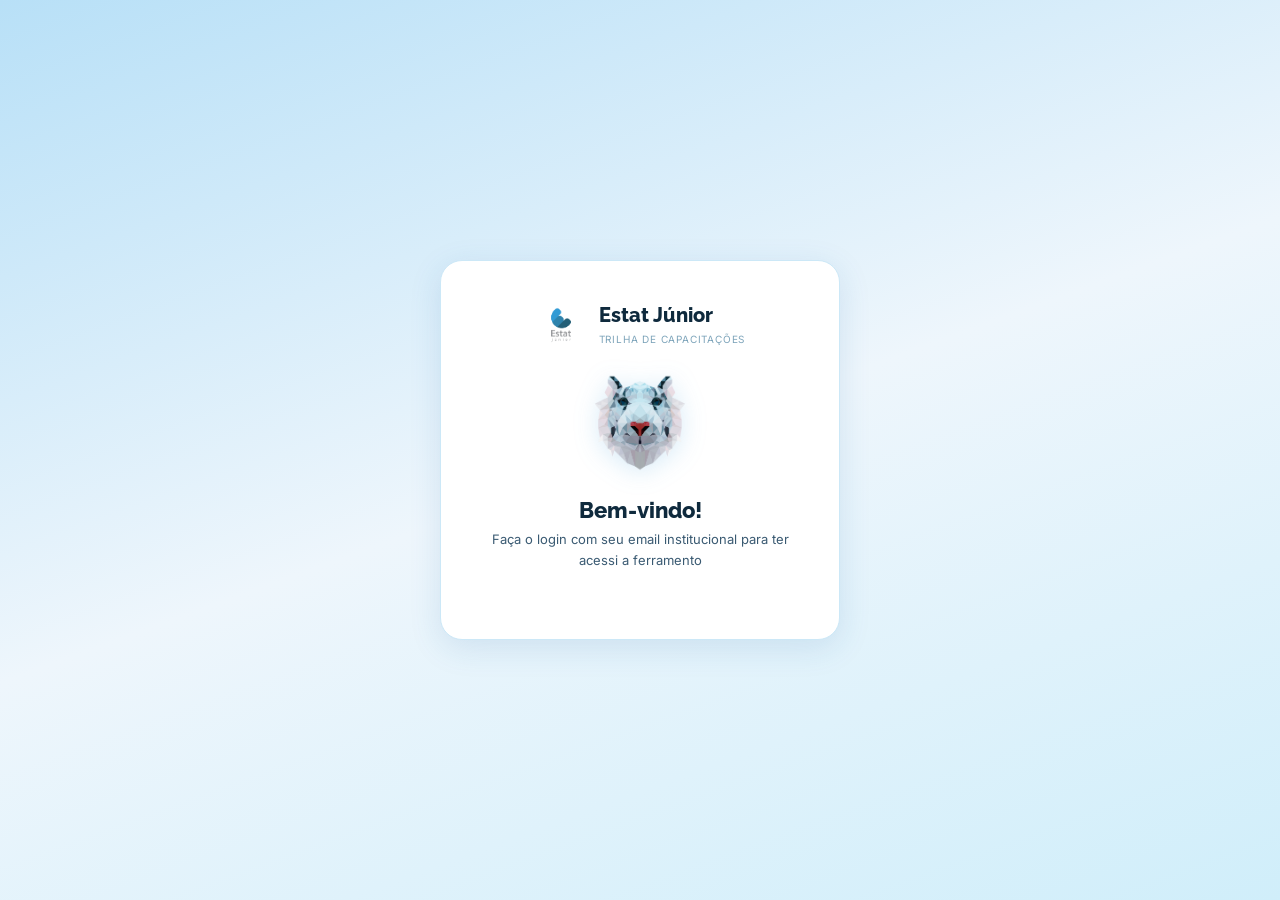
<file: index.html>
<!DOCTYPE html>
<html lang="pt-BR">
<head>
<meta charset="UTF-8">
<meta name="viewport" content="width=device-width, initial-scale=1.0">
<title>Trilha de Capacitações</title>
<link rel="icon" type="image/svg+xml" sizes="48x48" href="marca.svg">
<link rel="shortcut icon" href="marca.svg">
<link rel="apple-touch-icon" href="marca.svg">
<link rel="preconnect" href="https://fonts.googleapis.com">
<link href="https://fonts.googleapis.com/css2?family=Inter:wght@400;500;600;700&family=Raleway:wght@700;800&display=swap" rel="stylesheet">
<link rel="stylesheet" href="design.css">
<script src="https://accounts.google.com/gsi/client" async defer></script>
</head>
<body>

<!--Login-->
<div id="login-screen">
  <div class="login-box">
    <div class="login-logo">
      <img src="marca.png" alt="Estat Júnior" height="48">
      <div class="login-logo-text">
        <span class="login-logo-name">Estat Júnior</span>
        <span class="login-logo-sub">Trilha de Capacitações</span>
      </div>
    </div>

    <img src="estatigrao.png" alt="Tigrão" width="100" class="login-tiger">

    <div class="login-title">Bem-vindo!</div>
    <p class="login-sub">Faça o login com seu email institucional para ter acessi a ferramento</p>

    <div class="login-error" id="login-error"></div>

    <div class="login-google-wrap">
      <div id="g_id_onload"
        data-client_id="286209182292-l8cvud3b33hp5fapdum6tqg4sk2dcfqg.apps.googleusercontent.com"
        data-callback="handleGoogleCredential"
        data-auto_prompt="false">
      </div>
      <div class="g_id_signin"
        data-type="standard"
        data-shape="pill"
        data-theme="outline"
        data-text="signin_with"
        data-size="large"
        data-logo_alignment="left">
      </div>
    </div>
  </div>
</div>

<div id="app-screen">

  <!-- Headeer-->
  <header>
    <div class="logo">
      <img src="marca.png" alt="Estat Júnior" height="40" style="display:block; filter: brightness(0) invert(1);">
      <div class="logo-text">
        <span class="logo-name">Estat Júnior</span>
        <span class="logo-sub">Trilha de Capacitações</span>
      </div>
    </div>
    <div style="display:flex;align-items:center;gap:10px;">
      <div class="user-chip">
        <div class="user-avatar" id="user-avatar">?</div>
        <span id="user-email-display"></span>
        <button class="logout-btn" onclick="logout()">sair</button>
      </div>
    </div>
  </header>

  <section class="hero">
    <div class="hero-text">
      <h1>Copiar cursos<br>para <span>membros</span></h1>
    
      <p>1.Escolha os membros</p>  
      <p>2.Escolha os cursos</p>
      <p>3.Clica no botão para duplicar</p>
      <p>4.Da uma olhadinha no clickup</p>
💙
    </div>
    <div class="hero-tiger">
      <img src="estatigrao.png" alt="Tigrão" width="150" style="display:block;filter:drop-shadow(0 8px 24px rgba(58,156,200,0.18));">
    </div>
  </section>

  <div class="nav-tabs">
    <button class="nav-tab active" onclick="showTab('copiar')"> Copiar cursos</button>
    <button class="nav-tab" onclick="showTab('dashboard')"> Acompanhamento</button>
    <button class="nav-tab" onclick="showTab('ranking')"> Melhores cursos</button>
    <button class="nav-tab" onclick="showTab('rh')"> GP</button>
  </div>

  <main class="main">

    <div id="tab-copiar">

      <div class="card">
        <div class="step-header" style="margin-bottom:8px">
          <div class="step-num" id="num-1">1</div>
          <div class="step-title">Conexão com ClickUp</div>
        </div>

        <div class="conn-status">
          <div class="conn-dot loading" id="conn-dot"></div>
          <span id="conn-text">Conectando...</span>
        </div>

        <div class="msg" id="msg-connect"></div>

        <!-- se der merda para conectar a api -->
        <div id="fallback-wrap" style="margin-top:12px; display:none;">
          <div class="fallback-toggle" onclick="toggleFallback()">
            <span class="fallback-toggle-label">Problema na conexão clique para inserir API Key</span>
            <span class="fallback-toggle-icon" id="fallback-icon">▼</span>
          </div>
          <div class="fallback-body" id="fallback-body">
            <p class="fallback-sub">A chave configurada no servidor pode estar desatualizada. Cole sua API Key pessoal do ClickUp abaixo para continuar:</p>
            <div class="input-row">
              <input type="password" id="apiKey" placeholder="pk_xxxxxxxxxxxxxxxxxxxx" autocomplete="off"/>
              <button class="btn btn-blue" onclick="connectWithManualKey()">Conectar →</button>
            </div>
            <p class="tip" style="margin-top:8px">
              Avatar → <strong>Configurações → Aplicativos</strong> → Token de API pessoal.<br>
              <a href="https://app.clickup.com/settings/apps" target="_blank">Abrir configurações ↗</a>
            </p>
          </div>
        </div>
      </div>

      <div class="card section-hidden" id="section-lists">
        <div class="step-header">
          <div class="step-num" id="num-2">2</div>
          <div class="step-title">Folder detectado</div>
        </div>
        <div id="folder-info" style="font-size:13px;color:var(--text-sec);line-height:1.7;">
          Carregando listas do folder...
        </div>
        <div class="msg" id="msg-lists"></div>
      </div>

      <div class="card section-hidden" id="section-members">
        <div class="step-header">
          <div class="step-num" id="num-3">3</div>
          <div class="step-title">Selecionar membros</div>
          <span class="step-count" id="count-members"></span>
        </div>
        <div id="members-list"><span class="empty">Carregando...</span></div>
      </div>

      <div class="card section-hidden" id="section-courses">
        <div class="step-header">
          <div class="step-num" id="num-4">4</div>
          <div class="step-title">Selecionar cursos</div>
          <span class="step-count" id="count-courses"></span>
        </div>
        <div id="courses-list"><span class="empty">Carregando...</span></div>
      </div>

      <div class="card section-hidden" id="section-action">
        <div class="step-header">
          <div class="step-num" id="num-5">5</div>
          <div class="step-title">Duplicar cursos</div>
        </div>
        <div class="summary-box" id="summary"></div>
        <button class="btn btn-blue btn-full" id="btn-copy" onclick="copyCourses()">
          ✓ &nbsp;Duplicar e atribuir cursos a os membros
        </button>
        <div class="progress-wrap" id="progress-wrap">
          <div class="progress-label" id="progress-label">Processando...</div>
          <div class="progress-bar"><div class="progress-fill" id="progress-fill"></div></div>
        </div>
        <div class="msg" id="msg-result"></div>
        <div class="result-list" id="result-list"></div>
      </div>

    </div>

    <div id="tab-dashboard" class="section-hidden">
      <div class="card">
        <div class="dash-header-row">
          <div class="step-header" style="margin-bottom:0">
            <div class="step-num">📊</div>
            <div class="step-title">Progresso por membro</div>
          </div>
          <button class="btn btn-outline" onclick="loadDashboard()">↻ Atualizar</button>
          <button class="btn btn-outline" id="dash-clear-filter" style="display:none;margin-left:8px" onclick="clearDashboardFilter()">✕ Mostrar todos</button>
        </div>
        <p style="font-size:13px;color:var(--muted);margin-bottom:1rem">
          Progresso em tempo real baseado nos checklists do ClickUp.
        </p>
        <div id="dashboard-body">
          <div class="dash-loading">Clique em "Atualizar" para carregar.</div>
        </div>
      </div>
    </div>

    <!-- Rank -->
    <div id="tab-ranking" class="section-hidden">
      <div class="card">
        <div class="dash-header-row">
          <div class="step-header" style="margin-bottom:0">
            <div class="step-num">🏆</div>
            <div class="step-title">Ranking de melhores cursos</div>
          </div>
          <button class="btn btn-outline" onclick="loadRanking()">↻ Atualizar</button>
        </div>
        <p style="font-size:13px;color:var(--muted);margin-bottom:1rem">
          Média das avaliações dos membros por curso, do melhor ao pior.
        </p>
        <div id="ranking-body">
          <div class="dash-loading">Clique em "Atualizar" para carregar.</div>
        </div>
      </div>
    </div>

    <!-- RH -->
    <div id="tab-rh" class="section-hidden">
      <div class="card" style="text-align:center; padding:48px 24px;">
        <div class="step-title" style="margin-bottom:8px;">Acompanhamento de Gestao de Pessoas</div>
        <p style="font-size:13px; color:var(--muted);">Ainda pensando se o Pessoal de Gestão gostar da idea dou continuidade</p>
      </div>
    </div>

  </main>

  

</div>

<script src="back.js"></script>
<script>
function showTab(tab) {
  document.getElementById('tab-copiar').classList.toggle('section-hidden', tab !== 'copiar');
  document.getElementById('tab-dashboard').classList.toggle('section-hidden', tab !== 'dashboard');
  document.getElementById('tab-ranking').classList.toggle('section-hidden', tab !== 'ranking');
  document.getElementById('tab-rh').classList.toggle('section-hidden', tab !== 'rh');
  document.querySelectorAll('.nav-tab').forEach((btn, i) => {
    btn.classList.toggle('active',
      (i===0&&tab==='copiar')||(i===1&&tab==='dashboard')||(i===2&&tab==='ranking')||(i===3&&tab==='rh'));
  });
  if (tab === 'dashboard') loadDashboard();
  if (tab === 'ranking') loadRanking();
}

function toggleFallback() {
  const body = document.getElementById('fallback-body');
  const icon = document.getElementById('fallback-icon');
  const isOpen = body.classList.contains('open');
  body.classList.toggle('open', !isOpen);
  icon.classList.toggle('open', !isOpen);
  icon.textContent = isOpen ? '▼' : '▲';
}

function setConnStatus(state, text) {
  const dot = document.getElementById('conn-dot');
  const txt = document.getElementById('conn-text');
  dot.className = 'conn-dot ' + state;
  if (txt) txt.textContent = text;
}

// patch autoConnect para atualizar o status visual
const _origAutoConnect = autoConnect;
window.autoConnectPatched = async function() {
  setConnStatus('loading', 'Conectando automaticamente...');
  document.getElementById('fallback-wrap').style.display = 'none';
  hideMsg('msg-connect');
  try {
    await loadWorkspace();
    setConnStatus('connected', 'Conectado ao ClickUp');
    document.getElementById('fallback-wrap').style.display = 'none';
  } catch(e) {
    const msg = e.message || 'Erro desconhecido';
    setConnStatus('error', 'Falha: ' + msg);
    showMsg('msg-connect', '⚠ ' + msg + 'cole sua API Key abaixo para continuar.', 'warn');
    document.getElementById('fallback-wrap').style.display = 'block';
    // abre o painel automaticamente
    const body = document.getElementById('fallback-body');
    const icon = document.getElementById('fallback-icon');
    if (body) body.classList.add('open');
    if (icon) { icon.classList.add('open'); icon.textContent = '▲'; }
  }
};

// override showApp para atualizar avatar e chamar versão patched
const _backShowApp = window.showApp;
window.showApp = function() {
  _backShowApp();
  const email = currentUserEmail;
  document.getElementById('user-email-display').textContent = email;
  document.getElementById('user-avatar').textContent = email[0].toUpperCase();
  autoConnectPatched();
};
</script>
</body>
</html>
</file>
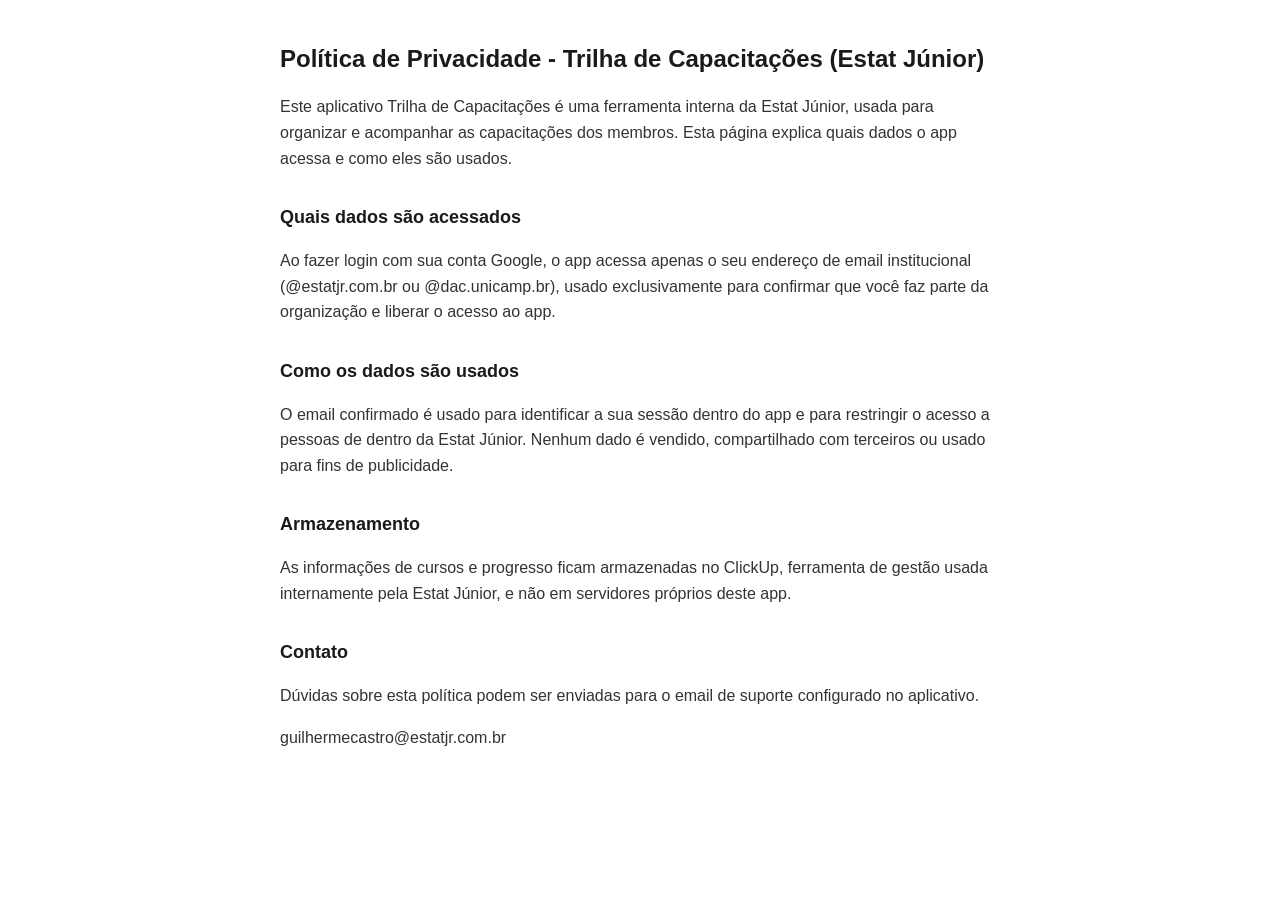
<file: privacy.html>
<!DOCTYPE html>
<html lang="pt-BR">
<head>
<meta charset="UTF-8">
<meta name="viewport" content="width=device-width, initial-scale=1.0">
<title>Política de Privacidade - Trilha de Capacitações</title>
<style>
  body { font-family: -apple-system, Inter, Arial, sans-serif; max-width: 720px; margin: 40px auto; padding: 0 20px; line-height: 1.6; color: #1a1a1a; }
  h1 { font-size: 24px; }
  h2 { font-size: 18px; margin-top: 32px; }
  p, li { color: #333; }
</style>
</head>
<body>

<h1>Política de Privacidade - Trilha de Capacitações (Estat Júnior)</h1>

<p>Este aplicativo Trilha de Capacitações é uma ferramenta interna da Estat Júnior, usada para organizar e acompanhar as capacitações dos membros. Esta página explica quais dados o app acessa e como eles são usados.</p>

<h2>Quais dados são acessados</h2>
<p>Ao fazer login com sua conta Google, o app acessa apenas o seu endereço de email institucional (@estatjr.com.br ou @dac.unicamp.br), usado exclusivamente para confirmar que você faz parte da organização e liberar o acesso ao app.</p>

<h2>Como os dados são usados</h2>
<p>O email confirmado é usado para identificar a sua sessão dentro do app e para restringir o acesso a pessoas de dentro da Estat Júnior. Nenhum dado é vendido, compartilhado com terceiros ou usado para fins de publicidade.</p>

<h2>Armazenamento</h2>
<p>As informações de cursos e progresso ficam armazenadas no ClickUp, ferramenta de gestão usada internamente pela Estat Júnior, e não em servidores próprios deste app.</p>

<h2>Contato</h2>
  
<p>Dúvidas sobre esta política podem ser enviadas para o email de suporte configurado no aplicativo.</p>
  <p>guilhermecastro@estatjr.com.br</p>

</body>
</html>
</file>
<file: design.css>
/* ── TOKENS ── */
:root {
  --sky:         #5BB8F5;
  --sky-dark:    #2E96D9;
  --sky-deeper:  #1A7AB8;
  --sky-light:   #EBF6FD;
  --sky-glow:    rgba(91,184,245,0.18);
  --bg:          #EEF6FC;
  --surface:     #FFFFFF;
  --card:        #FFFFFF;
  --border:      #CCE8F7;
  --border-mid:  #A8D8F0;
  --text:        #0F2A3D;
  --text-sec:    #3A5A72;
  --muted:       #7DA4BA;
  --success:     #1E9E5A;
  --success-bg:  #E5F7EE;
  --error:       #D63B3B;
  --error-bg:    #FDEAEA;
  --warn:        #B07010;
  --warn-bg:     #FEF5E0;
  --radius:      12px;
  --radius-lg:   18px;
  --shadow-sm:   0 1px 4px rgba(30,100,160,0.07);
  --shadow-md:   0 4px 20px rgba(30,100,160,0.10);
  --shadow-lg:   0 8px 32px rgba(30,100,160,0.13);
}

*, *::before, *::after { box-sizing: border-box; margin: 0; padding: 0; }

body {
  font-family: 'Inter', sans-serif;
  background: var(--bg);
  color: var(--text);
  min-height: 100vh;
  -webkit-font-smoothing: antialiased;
}

/* ── HEADER ── */
header {
  background: linear-gradient(135deg, #2E96D9 0%, #5BB8F5 100%);
  padding: 0 2rem;
  height: 64px;
  display: flex;
  align-items: center;
  justify-content: space-between;
  position: sticky;
  top: 0;
  z-index: 100;
  box-shadow: 0 2px 16px rgba(30,100,160,0.18);
}

.logo { display: flex; align-items: center; gap: 12px; }
.logo-text { display: flex; flex-direction: column; line-height: 1; }
.logo-name {
  font-family: 'Raleway', sans-serif;
  font-weight: 800;
  font-size: 17px;
  color: #fff;
  letter-spacing: -0.3px;
}
.logo-sub {
  font-size: 10px;
  color: rgba(255,255,255,0.75);
  letter-spacing: 1px;
  text-transform: uppercase;
  margin-top: 3px;
}

/* user chip */
.user-chip {
  display: flex;
  align-items: center;
  gap: 8px;
  font-size: 12px;
  color: rgba(255,255,255,0.9);
  background: rgba(255,255,255,0.18);
  border: 1px solid rgba(255,255,255,0.3);
  padding: 5px 12px 5px 6px;
  border-radius: 20px;
  backdrop-filter: blur(4px);
}
.user-avatar {
  width: 24px; height: 24px; border-radius: 50%;
  background: rgba(255,255,255,0.3);
  color: #fff; font-size: 11px; font-weight: 700;
  display: flex; align-items: center; justify-content: center; flex-shrink: 0;
  border: 1px solid rgba(255,255,255,0.5);
}
.logout-btn {
  font-size: 11px; color: rgba(255,255,255,0.7);
  background: none; border: none; cursor: pointer;
  margin-left: 2px; text-decoration: underline;
  font-family: 'Inter', sans-serif;
}
.logout-btn:hover { color: #fff; }

/* ── HERO ── */
.hero {
  padding: 2.5rem 2rem 1rem;
  max-width: 860px;
  margin: 0 auto;
  display: flex;
  align-items: center;
  gap: 2.5rem;
}
.hero-text { flex: 1; }
.hero-eyebrow {
  display: inline-flex; align-items: center; gap: 7px;
  font-size: 11px; font-weight: 600; letter-spacing: 1.4px;
  text-transform: uppercase; color: var(--sky-dark); margin-bottom: 0.8rem;
}
.hero-eyebrow::before {
  content: ''; width: 16px; height: 2px;
  background: var(--sky-dark); border-radius: 1px;
}
.hero h1 {
  font-family: 'Raleway', sans-serif;
  font-size: clamp(22px, 4vw, 36px);
  font-weight: 800; line-height: 1.15;
  letter-spacing: -0.5px; margin-bottom: 0.7rem; color: var(--text);
}
.hero h1 span { color: var(--sky-dark); }
.hero p { font-size: 14px; color: var(--text-sec); line-height: 1.7; max-width: 420px; }
.hero-tiger { flex-shrink: 0; }

/* ── NAV TABS ── */
.nav-tabs {
  display: flex; gap: 6px;
  max-width: 860px; margin: 1.5rem auto 0; padding: 0 2rem;
}
.nav-tab {
  padding: 8px 18px; border-radius: 10px;
  font-size: 13px; font-weight: 600; cursor: pointer;
  border: 1.5px solid var(--border);
  background: var(--surface); color: var(--muted);
  transition: all 0.15s; font-family: 'Inter', sans-serif;
  box-shadow: var(--shadow-sm);
}
.nav-tab:hover { border-color: var(--sky); color: var(--sky-dark); }
.nav-tab.active {
  background: linear-gradient(135deg, #2E96D9, #5BB8F5);
  color: #fff; border-color: transparent;
  box-shadow: 0 3px 12px rgba(46,150,217,0.35);
}

/* ── MAIN ── */
.main {
  max-width: 860px; margin: 0 auto;
  padding: 1.25rem 2rem 5rem;
  display: flex; flex-direction: column; gap: 1rem;
}

/* ── CARDS ── */
.card {
  background: var(--card);
  border: 1.5px solid var(--border);
  border-radius: var(--radius-lg);
  padding: 1.5rem;
  box-shadow: var(--shadow-sm);
  transition: border-color 0.2s, box-shadow 0.2s;
}
.card:hover { box-shadow: var(--shadow-md); }

.step-header { display: flex; align-items: center; gap: 12px; margin-bottom: 1.25rem; }
.step-num {
  width: 30px; height: 30px; border-radius: 50%;
  background: linear-gradient(135deg, #2E96D9, #5BB8F5);
  color: #fff; font-size: 13px; font-weight: 700;
  display: flex; align-items: center; justify-content: center;
  flex-shrink: 0; box-shadow: 0 2px 8px rgba(46,150,217,0.4);
  transition: all 0.2s;
}
.step-num.done {
  background: linear-gradient(135deg, #1E9E5A, #34C97A);
  box-shadow: 0 2px 8px rgba(30,158,90,0.4);
}
.step-title { font-size: 15px; font-weight: 600; color: var(--text); flex: 1; }
.step-count {
  font-size: 11px; color: var(--muted);
  background: var(--sky-light); border: 1px solid var(--border);
  padding: 3px 10px; border-radius: 20px; font-weight: 500;
}

/* ── INPUTS ── */
.input-row { display: flex; gap: 8px; }
input[type=password], input[type=email], input[type=text], select {
  flex: 1; height: 44px;
  background: var(--sky-light);
  border: 1.5px solid var(--border);
  border-radius: var(--radius);
  padding: 0 14px; font-size: 14px; color: var(--text);
  outline: none; font-family: 'Inter', sans-serif;
  transition: border-color 0.2s, box-shadow 0.2s, background 0.2s;
  width: 100%;
}
input:focus, select:focus {
  border-color: var(--sky);
  box-shadow: 0 0 0 3px var(--sky-glow);
  background: #fff;
}
select { cursor: pointer; }
select option { background: #fff; color: var(--text); }
.field-label {
  font-size: 12px; color: var(--text-sec);
  font-weight: 600; margin-bottom: 5px; margin-top: 14px;
  text-transform: uppercase; letter-spacing: 0.5px;
}
.tip { font-size: 12px; color: var(--muted); margin-top: 10px; line-height: 1.6; }
.tip a { color: var(--sky-dark); text-decoration: none; font-weight: 500; }
.tip a:hover { text-decoration: underline; }

/* ── BUTTONS ── */
.btn {
  height: 44px; padding: 0 20px; border: none;
  border-radius: var(--radius); font-size: 14px; font-weight: 600;
  cursor: pointer; display: inline-flex; align-items: center; gap: 7px;
  transition: all 0.15s; white-space: nowrap; font-family: 'Inter', sans-serif;
}
.btn-blue {
  background: linear-gradient(135deg, #2E96D9, #5BB8F5);
  color: #fff;
  box-shadow: 0 2px 10px rgba(46,150,217,0.35);
}
.btn-blue:hover {
  background: linear-gradient(135deg, #1A7AB8, #2E96D9);
  box-shadow: 0 4px 16px rgba(46,150,217,0.45);
  transform: translateY(-1px);
}
.btn-blue:active { transform: translateY(0); }
.btn-blue:disabled { opacity: 0.5; cursor: not-allowed; transform: none; box-shadow: none; }
.btn-outline {
  background: transparent; color: var(--sky-dark);
  border: 1.5px solid var(--sky); box-shadow: var(--shadow-sm);
}
.btn-outline:hover { background: var(--sky-light); border-color: var(--sky-dark); }
.btn-full { width: 100%; height: 48px; font-size: 15px; justify-content: center; }

/* ── MSGS ── */
.msg { margin-top: 12px; padding: 10px 14px; border-radius: var(--radius); font-size: 13px; display: none; border-left: 3px solid transparent; }
.msg.show { display: block; }
.msg.info    { background: var(--sky-light); color: var(--sky-deeper); border-color: var(--sky); }
.msg.success { background: var(--success-bg); color: var(--success); border-color: var(--success); }
.msg.error   { background: var(--error-bg);   color: var(--error);   border-color: var(--error); }
.msg.warn    { background: var(--warn-bg);    color: var(--warn);    border-color: #E0A020; }

/* ── CHECKLIST ── */
.list-grid { display: grid; gap: 7px; margin-top: 8px; }
.check-item {
  display: flex; align-items: center; gap: 12px;
  padding: 11px 14px;
  border: 1.5px solid var(--border);
  border-radius: var(--radius);
  cursor: pointer; background: var(--sky-light);
  transition: all 0.15s;
}
.check-item:hover { border-color: var(--sky); background: #DDF0FB; box-shadow: 0 2px 8px rgba(91,184,245,0.15); }
.check-item.selected { border-color: var(--sky-dark); background: #DDF0FB; box-shadow: 0 2px 8px rgba(46,150,217,0.15); }
.check-item input[type=checkbox] { width: 16px; height: 16px; accent-color: var(--sky-dark); cursor: pointer; flex-shrink: 0; }
.check-item label { font-size: 14px; color: var(--text); cursor: pointer; flex: 1; line-height: 1.5; }

/* MEMBER ROW */
.member-hint {
  font-size: 12px; color: var(--text-sec);
  margin-bottom: 10px; padding: 8px 12px;
  background: var(--sky-light); border-radius: var(--radius);
  border: 1px solid var(--border);
}
.user-select {
  height: 34px; font-size: 12px; padding: 0 10px;
  background: #fff; border: 1.5px solid var(--border);
  border-radius: 8px; color: var(--text-sec);
  cursor: pointer; min-width: 160px; flex-shrink: 0;
}
.user-select:focus { border-color: var(--sky); outline: none; }

.tag { font-size: 11px; padding: 2px 8px; border-radius: 20px; background: rgba(46,150,217,0.12); color: var(--sky-deeper); font-weight: 500; margin-left: 4px; white-space: nowrap; }
.checklist-badge { font-size: 11px; padding: 2px 8px; border-radius: 20px; background: var(--success-bg); color: var(--success); font-weight: 500; margin-left: 4px; }
.status-dot { width: 9px; height: 9px; border-radius: 50%; flex-shrink: 0; }
.select-all-row { display: flex; align-items: center; gap: 8px; font-size: 12px; color: var(--muted); cursor: pointer; margin-bottom: 10px; font-weight: 500; }
.select-all-row input { width: 15px; height: 15px; accent-color: var(--sky-dark); }
.empty { font-size: 13px; color: var(--muted); padding: 8px 0; text-align: center; }
.section-hidden { display: none; }

/* ── PROGRESS ── */
.progress-wrap { margin-top: 16px; display: none; }
.progress-label { font-size: 12px; color: var(--text-sec); margin-bottom: 8px; font-weight: 500; }
.progress-bar { height: 6px; background: var(--border); border-radius: 3px; overflow: hidden; }
.progress-fill { height: 100%; background: linear-gradient(90deg, #2E96D9, #5BB8F5); border-radius: 3px; transition: width 0.3s; width: 0%; }

/* ── RESULTS ── */
.result-list { margin-top: 10px; font-size: 13px; max-height: 200px; overflow-y: auto; }
.result-item { padding: 5px 0; border-bottom: 1px solid var(--border); }
.result-item.ok  { color: var(--success); }
.result-item.err { color: var(--error); }

/* ── SUMMARY ── */
.summary-box {
  background: var(--sky-light); border: 1.5px solid var(--border-mid);
  border-radius: var(--radius); padding: 12px 16px;
  font-size: 14px; color: var(--text-sec); margin-bottom: 14px; line-height: 1.7;
}
.summary-box strong { color: var(--sky-deeper); }

/* ── CONN STATUS ── */
.conn-status { display: flex; align-items: center; gap: 8px; font-size: 13px; color: var(--text-sec); margin-bottom: 4px; }
.conn-dot { width: 9px; height: 9px; border-radius: 50%; background: var(--muted); flex-shrink: 0; transition: background 0.3s; }
.conn-dot.connected { background: var(--success); box-shadow: 0 0 0 3px rgba(30,158,90,0.2); }
.conn-dot.error { background: var(--error); }
.conn-dot.loading { background: var(--sky); animation: pulse 1.2s infinite; }
@keyframes pulse { 0%,100%{opacity:1} 50%{opacity:0.35} }

/* ── FALLBACK COLLAPSIBLE ── */
.fallback-toggle {
  display: flex; align-items: center; justify-content: space-between;
  cursor: pointer; padding: 10px 0; user-select: none;
}
.fallback-toggle-label {
  font-size: 13px; color: var(--warn); font-weight: 600;
  display: flex; align-items: center; gap: 6px;
}
.fallback-toggle-icon { font-size: 16px; color: var(--muted); transition: transform 0.25s; }
.fallback-toggle-icon.open { transform: rotate(180deg); }
.fallback-body { display: none; padding-top: 12px; border-top: 1px solid var(--border); margin-top: 4px; }
.fallback-body.open { display: block; animation: fadeIn 0.2s ease; }
@keyframes fadeIn { from{opacity:0;transform:translateY(-4px)} to{opacity:1;transform:none} }
.fallback-sub { font-size: 12px; color: var(--muted); margin-bottom: 10px; line-height: 1.6; }

/* ── DASHBOARD ── */
.dash-header-row { display: flex; align-items: center; justify-content: space-between; margin-bottom: 1.25rem; }
.dash-loading { text-align: center; color: var(--muted); padding: 2rem; font-size: 14px; }
.dash-member {
  background: var(--sky-light); border: 1.5px solid var(--border);
  border-radius: var(--radius); margin-bottom: 10px; overflow: hidden;
  transition: border-color 0.15s, box-shadow 0.15s;
}
.dash-member:hover { border-color: var(--sky); box-shadow: var(--shadow-sm); }
.dash-member-header {
  display: flex; align-items: center; gap: 10px;
  padding: 12px 16px; border-bottom: 1px solid var(--border);
  background: #fff;
}
.dash-member-header strong { font-size: 14px; flex: 1; color: var(--text); }
.dash-user-badge {
  font-size: 11px; padding: 2px 10px; border-radius: 20px;
  background: var(--sky-light); color: var(--sky-deeper);
  border: 1px solid var(--border-mid); font-weight: 600;
}
.dash-count { font-size: 11px; color: var(--muted); }
.dash-empty-member { padding: 12px 16px; font-size: 13px; color: var(--muted); }
.dash-courses { padding: 10px 16px 14px; display: flex; flex-direction: column; gap: 10px; }
.dash-course-row { display: flex; flex-direction: column; gap: 5px; }
.dash-course-name { font-size: 13px; color: var(--text-sec); }
.dash-course-name.done-text { color: var(--success); font-weight: 600; }
.dash-progress-wrap { display: flex; align-items: center; gap: 10px; }
.dash-progress-bar { flex: 1; height: 6px; background: var(--border); border-radius: 3px; overflow: hidden; }
.dash-progress-fill { height: 100%; border-radius: 3px; transition: width 0.4s; }
.dash-pct { font-size: 11px; color: var(--muted); white-space: nowrap; min-width: 80px; text-align: right; }

/* ── LOGIN ── */
#login-screen {
  display: none; min-height: 100vh;
  align-items: center; justify-content: center;
  background: linear-gradient(160deg, #B8E0F7 0%, #EEF6FC 50%, #D0EEFA 100%);
  padding: 2rem;
}
.login-box {
  background: #fff; border: 1.5px solid var(--border);
  border-radius: 22px; padding: 2.5rem 2rem;
  width: 100%; max-width: 400px; text-align: center;
  box-shadow: var(--shadow-lg);
}
.login-logo { display: flex; align-items: center; justify-content: center; gap: 12px; margin-bottom: 1.5rem; }
.login-logo-text { text-align: left; }
.login-logo-name { font-family: 'Raleway', sans-serif; font-weight: 800; font-size: 20px; color: var(--text); display: block; }
.login-logo-sub { font-size: 10px; color: var(--muted); letter-spacing: 0.8px; text-transform: uppercase; }
.login-tiger { margin: 0 auto 1.5rem; display: block; filter: drop-shadow(0 4px 12px rgba(46,150,217,0.18)); }
.login-title { font-family: 'Raleway', sans-serif; font-size: 22px; font-weight: 800; color: var(--text); margin-bottom: 6px; }
.login-sub { font-size: 13px; color: var(--text-sec); margin-bottom: 1.5rem; line-height: 1.6; }
.login-input {
  width: 100%; height: 46px;
  background: var(--sky-light); border: 1.5px solid var(--border);
  border-radius: var(--radius); padding: 0 14px;
  font-size: 14px; color: var(--text); outline: none;
  font-family: 'Inter', sans-serif; margin-bottom: 12px;
  transition: border-color 0.2s, box-shadow 0.2s, background 0.2s;
}
.login-input:focus { border-color: var(--sky); box-shadow: 0 0 0 3px var(--sky-glow); background: #fff; }
.login-btn {
  width: 100%; height: 48px;
  background: linear-gradient(135deg, #2E96D9, #5BB8F5);
  color: #fff; border: none; border-radius: var(--radius);
  font-size: 15px; font-weight: 600; cursor: pointer;
  font-family: 'Inter', sans-serif;
  transition: all 0.15s;
  box-shadow: 0 3px 14px rgba(46,150,217,0.4);
}
.login-btn:hover { background: linear-gradient(135deg, #1A7AB8, #2E96D9); transform: translateY(-1px); box-shadow: 0 5px 18px rgba(46,150,217,0.45); }
.login-btn:active { transform: translateY(0); }
.login-btn:disabled { opacity: 0.5; cursor: not-allowed; transform: none; }
.login-error {
  display: none; font-size: 13px; color: var(--error);
  background: var(--error-bg); border: 1px solid rgba(214,59,59,0.2);
  border-radius: var(--radius); padding: 8px 12px; margin-bottom: 12px; text-align: left;
}
.login-domain-hint { font-size: 11px; color: var(--muted); margin-top: 14px; }
.login-domain-hint span { color: var(--sky-darker, var(--sky-dark)); font-weight: 600; }
.login-google-wrap { display: flex; justify-content: center; margin: 6px 0 4px; }

/* ── FOOTER ── */
footer {
  text-align: center; padding: 2rem;
  font-size: 12px; color: var(--muted);
  border-top: 1px solid var(--border);
}
footer span { color: var(--sky-dark); font-weight: 600; }

/* ── RESPONSIVE ── */
@media (max-width: 640px) {
  .hero { flex-direction: column; gap: 1.5rem; padding: 2rem 1.25rem 1rem; }
  .hero-tiger { display: flex; justify-content: center; order: -1; }
  .main { padding: 1rem 1.25rem 4rem; }
  header { padding: 0 1.25rem; }
  .nav-tabs { padding: 0 1.25rem; }
  .input-row { flex-direction: column; }
  .btn { width: 100%; justify-content: center; }
  .user-select { width: 100%; margin-top: 6px; }
  .dash-member-header { flex-wrap: wrap; }
  .user-chip span { max-width: 120px; overflow: hidden; text-overflow: ellipsis; white-space: nowrap; }
}

/* ── DASHBOARD VISUAL ── */
.dash-summary-grid {
  display: grid;
  grid-template-columns: repeat(auto-fill, minmax(220px, 1fr));
  gap: 12px;
  margin-bottom: 1.5rem;
}

.dash-member-card {
  background: #fff;
  border: 1.5px solid var(--border);
  border-radius: var(--radius-lg);
  padding: 1.25rem;
  display: flex;
  align-items: center;
  gap: 14px;
  box-shadow: var(--shadow-sm);
  cursor: pointer;
  transition: border-color 0.15s, box-shadow 0.15s, transform 0.15s;
}
.dash-member-card:hover {
  border-color: var(--sky);
  box-shadow: var(--shadow-md);
  transform: translateY(-2px);
}
/* card da pessoa atualmente filtrada no dashboard (clique pra focar em só 1 membro) */
.dash-member-card.dash-card-active {
  border-color: var(--sky);
  box-shadow: 0 0 0 3px var(--sky-glow), var(--shadow-md);
}

.dash-ring-wrap {
  position: relative;
  width: 72px;
  height: 72px;
  flex-shrink: 0;
}
.dash-ring-pct {
  position: absolute;
  inset: 0;
  display: flex;
  align-items: center;
  justify-content: center;
  font-size: 14px;
  font-weight: 700;
}

.dash-card-info { flex: 1; min-width: 0; }
.dash-card-name {
  display: flex;
  align-items: center;
  gap: 6px;
  font-size: 15px;
  font-weight: 700;
  color: var(--text);
  margin-bottom: 3px;
  white-space: nowrap;
  overflow: hidden;
  text-overflow: ellipsis;
}
.dash-card-user {
  font-size: 11px;
  color: var(--muted);
  margin-bottom: 4px;
  white-space: nowrap;
  overflow: hidden;
  text-overflow: ellipsis;
}
.dash-card-meta {
  font-size: 12px;
  color: var(--text-sec);
  font-weight: 500;
}

/* detalhe por curso */
.dash-course-top {
  display: flex;
  align-items: center;
  justify-content: space-between;
  gap: 8px;
  margin-bottom: 4px;
}
.dash-course-name { font-size: 13px; color: var(--text-sec); flex: 1; }
.dash-course-name.done-text { color: var(--success); font-weight: 600; }

.dash-course-pct-badge {
  font-size: 11px;
  font-weight: 700;
  padding: 2px 8px;
  border-radius: 20px;
  border: 1px solid;
  white-space: nowrap;
  flex-shrink: 0;
}

/* progress bar mais grossa e colorida */
.dash-progress-bar { flex: 1; height: 8px; background: var(--border); border-radius: 4px; overflow: hidden; }
.dash-progress-fill { height: 100%; border-radius: 4px; transition: width 0.5s cubic-bezier(.4,0,.2,1); }
.dash-pct { font-size: 11px; color: var(--muted); white-space: nowrap; min-width: 55px; text-align: right; }

/* ── RANKING ── */
.ranking-list {
  display: flex;
  flex-direction: column;
  gap: 10px;
  margin-bottom: 1.5rem;
}

.ranking-item {
  display: flex;
  align-items: flex-start;
  gap: 16px;
  background: var(--sky-light);
  border: 1.5px solid var(--border);
  border-radius: var(--radius-lg);
  padding: 1rem 1.25rem;
  transition: border-color 0.15s, box-shadow 0.15s, transform 0.15s;
}
.ranking-item:hover {
  border-color: var(--sky);
  box-shadow: var(--shadow-md);
  transform: translateY(-1px);
}
.ranking-item:first-child {
  background: linear-gradient(135deg, #FFF8E1, #FFFDE7);
  border-color: #F5C842;
}
.ranking-item:nth-child(2) {
  background: linear-gradient(135deg, #F5F5F5, #FAFAFA);
  border-color: #BDBDBD;
}
.ranking-item:nth-child(3) {
  background: linear-gradient(135deg, #FFF3E0, #FFF8F0);
  border-color: #E8A060;
}

.ranking-pos {
  font-size: 28px;
  line-height: 1;
  flex-shrink: 0;
  min-width: 36px;
  text-align: center;
  margin-top: 2px;
}
.rank-num {
  display: inline-flex;
  align-items: center;
  justify-content: center;
  width: 28px;
  height: 28px;
  background: var(--border);
  color: var(--muted);
  border-radius: 50%;
  font-size: 13px;
  font-weight: 700;
}

.ranking-info { flex: 1; min-width: 0; }

.ranking-name {
  font-size: 14px;
  font-weight: 700;
  color: var(--text);
  margin-bottom: 6px;
  line-height: 1.4;
}

.ranking-meta {
  display: flex;
  align-items: center;
  gap: 6px;
  flex-wrap: wrap;
  margin-bottom: 8px;
}
.ranking-stars { font-size: 16px; color: #F5C842; letter-spacing: 1px; }
.ranking-avg   { font-size: 15px; font-weight: 800; color: var(--text); }
.ranking-count { font-size: 12px; color: var(--muted); }
.ranking-sep   { color: var(--border-mid); }
.ranking-done  { font-size: 12px; color: var(--text-sec); font-weight: 500; }

.ranking-bar-wrap {
  display: flex;
  align-items: center;
  gap: 10px;
}
.ranking-bar {
  flex: 1;
  height: 7px;
  background: var(--border);
  border-radius: 4px;
  overflow: hidden;
}
.ranking-bar-fill {
  height: 100%;
  border-radius: 4px;
  transition: width 0.5s cubic-bezier(.4,0,.2,1);
}
.ranking-pct-right {
  font-size: 11px;
  color: var(--muted);
  white-space: nowrap;
  min-width: 90px;
  text-align: right;
}

/* sem avaliação */
.ranking-sem-nota-title {
  font-size: 13px;
  font-weight: 600;
  color: var(--muted);
  margin-bottom: 8px;
  padding-bottom: 6px;
  border-bottom: 1px solid var(--border);
}
.ranking-sem-nota-list {
  display: flex;
  flex-direction: column;
  gap: 6px;
}
.ranking-sem-nota-item {
  display: flex;
  align-items: center;
  justify-content: space-between;
  padding: 8px 12px;
  background: var(--bg);
  border: 1px solid var(--border);
  border-radius: var(--radius);
  gap: 12px;
}
.ranking-sem-nome { font-size: 13px; color: var(--text-sec); flex: 1; }
.ranking-sem-meta { font-size: 11px; color: var(--muted); white-space: nowrap; }

/* ── ÁREA DE CURSOS ── */
.area-group {
  margin-bottom: 1.25rem;
}
.area-group:last-child { margin-bottom: 0; }
.area-group .check-item { border-left: 4px solid var(--area-color, var(--border)); }

.area-label {
  font-size: 11px;
  font-weight: 700;
  letter-spacing: 0.8px;
  text-transform: uppercase;
  color: var(--sky-dark);
  padding: 6px 10px;
  background: var(--sky-light);
  border: 1px solid var(--border);
  border-radius: 8px;
  margin-bottom: 8px;
  display: inline-block;
}
</file>
